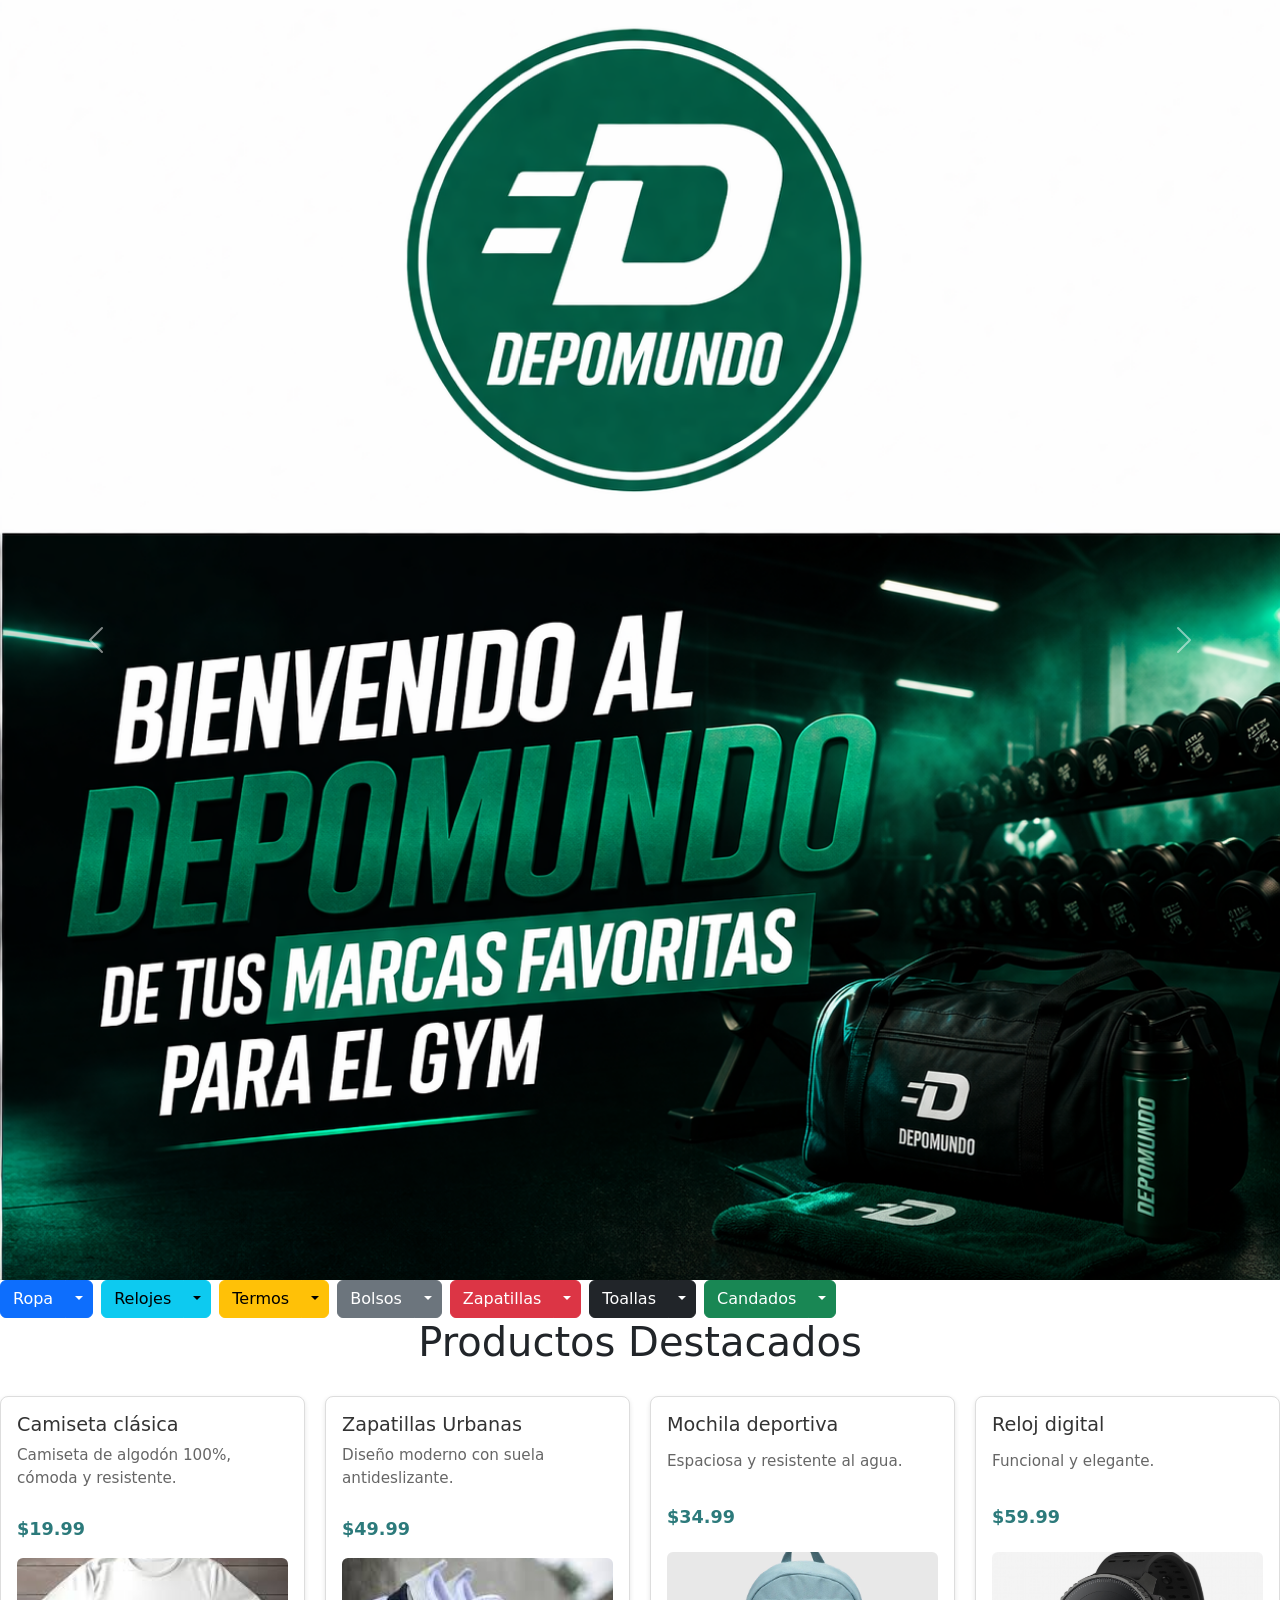
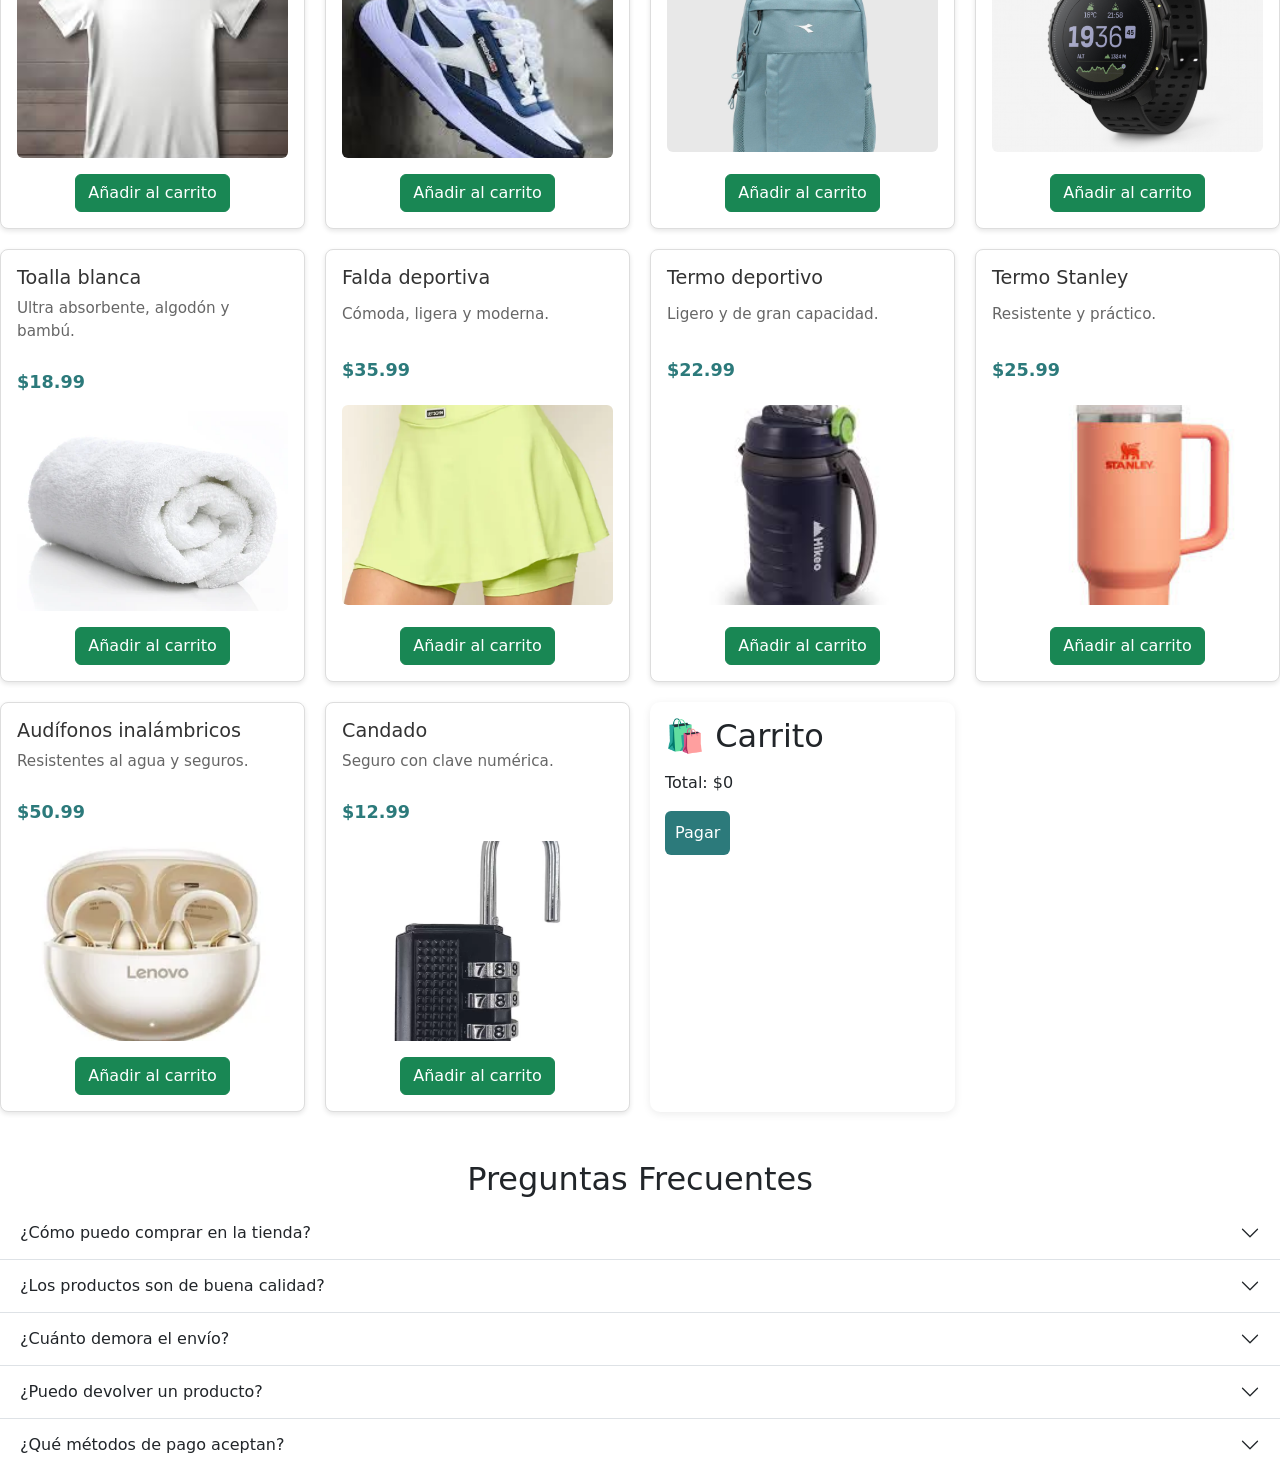
<file: indexTienda.html>
<!DOCTYPE html>

<html lang="es">
<head>
    <meta charset="UTF-8">
    <meta name="viewport" content="width=device-width, initial-scale=1.0">
    <title>Tienda Online</title>

<link rel="stylesheet" href="style.css">

<!-- Bootstrap -->
<link href="https://cdn.jsdelivr.net/npm/bootstrap@5.3.8/dist/css/bootstrap.min.css" rel="stylesheet">

</head>

<body>

<div id="carouselExample" class="carousel slide">
  <div class="carousel-inner">
    
    <div class="carousel-item active">
      <img src="Bienvenida.png" class="d-block w-100" alt="Bienvenida">
    </div>

    <div class="carousel-item">
      <img src="Publi1.jpg" class="d-block w-100" alt="Chico corriendo">
    </div>

    <div class="carousel-item">
      <img src="publi2.png" class="d-block w-100" alt="Marcas deportivas">
    </div>

    <div class="carousel-item">
      <img src="publi3.jpg" class="d-block w-100" alt="Descuentos">
    </div>

  </div>

  <button class="carousel-control-prev" type="button" data-bs-target="#carouselExample" data-bs-slide="prev">
    <span class="carousel-control-prev-icon"></span>
  </button>

  <button class="carousel-control-next" type="button" data-bs-target="#carouselExample" data-bs-slide="next">
    <span class="carousel-control-next-icon"></span>
  </button>
</div>

<div class="d-flex flex-wrap gap-2">

  <!-- Ropa deportiva -->
  <div class="btn-group">
    <button type="button" class="btn btn-primary">Ropa</button>
    <button type="button" class="btn btn-primary dropdown-toggle dropdown-toggle-split" data-bs-toggle="dropdown"></button>
    <ul class="dropdown-menu">
      <li><a class="dropdown-item" href="#">Poleras</a></li>
      <li><a class="dropdown-item" href="#">Shorts</a></li>
      <li><a class="dropdown-item" href="#">Chaquetas</a></li>
    </ul>
  </div>

  <!-- Relojes -->
  <div class="btn-group">
    <button type="button" class="btn btn-info">Relojes</button>
    <button type="button" class="btn btn-info dropdown-toggle dropdown-toggle-split" data-bs-toggle="dropdown"></button>
    <ul class="dropdown-menu">
      <li><a class="dropdown-item" href="#">Smartwatch</a></li>
      <li><a class="dropdown-item" href="#">Running</a></li>
      <li><a class="dropdown-item" href="#">Fitness</a></li>
    </ul>
  </div>

  <!-- Termos -->
  <div class="btn-group">
    <button type="button" class="btn btn-warning">Termos</button>
    <button type="button" class="btn btn-warning dropdown-toggle dropdown-toggle-split" data-bs-toggle="dropdown"></button>
    <ul class="dropdown-menu">
      <li><a class="dropdown-item" href="#">Acero inoxidable</a></li>
      <li><a class="dropdown-item" href="#">Botellas</a></li>
      <li><a class="dropdown-item" href="#">Shakers</a></li>
    </ul>
  </div>

  <!-- Bolsos -->
  <div class="btn-group">
    <button type="button" class="btn btn-secondary">Bolsos</button>
    <button type="button" class="btn btn-secondary dropdown-toggle dropdown-toggle-split" data-bs-toggle="dropdown"></button>
    <ul class="dropdown-menu">
      <li><a class="dropdown-item" href="#">Mochilas</a></li>
      <li><a class="dropdown-item" href="#">Bolsos deportivos</a></li>
      <li><a class="dropdown-item" href="#">Riñoneras</a></li>
    </ul>
  </div>

  <!-- Zapatillas -->
  <div class="btn-group">
    <button type="button" class="btn btn-danger">Zapatillas</button>
    <button type="button" class="btn btn-danger dropdown-toggle dropdown-toggle-split" data-bs-toggle="dropdown"></button>
    <ul class="dropdown-menu">
      <li><a class="dropdown-item" href="#">Running</a></li>
      <li><a class="dropdown-item" href="#">Training</a></li>
      <li><a class="dropdown-item" href="#">Outdoor</a></li>
    </ul>
  </div>

  <!-- Toallas -->
  <div class="btn-group">
    <button type="button" class="btn btn-dark">Toallas</button>
    <button type="button" class="btn btn-dark dropdown-toggle dropdown-toggle-split" data-bs-toggle="dropdown"></button>
    <ul class="dropdown-menu">
      <li><a class="dropdown-item" href="#">Microfibra</a></li>
      <li><a class="dropdown-item" href="#">Gym</a></li>
    </ul>
  </div>
  <!-- Candados -->
  <div class="btn-group">
    <button type="button" class="btn btn-success">Candados</button>
    <button type="button" class="btn btn-success dropdown-toggle dropdown-toggle-split" data-bs-toggle="dropdown"></button>
    <ul class="dropdown-menu">
      <li><a class="dropdown-item" href="#">Con clave</a></li>
      <li><a class="dropdown-item" href="#">Con llave</a></li>
    </ul>
  </div>

</div>

<h1>Productos Destacados</h1>

<div class="product-grid">

<div class="product-card">
    <h3>Camiseta clásica</h3>
    <p class="description">Camiseta de algodón 100%, cómoda y resistente.</p>
    <p class="price">$19.99</p>
    <img src="Camisa.jpg" alt="Camisa blanca">
  <div class="text-center mt-3">
        <button class="btn btn-success" onclick="addToCart('Camiseta clásica', 19.99)">
            Añadir al carrito
        </button>
    </div>
</div>

<div class="product-card">
    <h3>Zapatillas Urbanas</h3>
    <p class="description">Diseño moderno con suela antideslizante.</p>
    <p class="price">$49.99</p>
    <img src="Urbanas.jpg" alt="Zapatillas urbanas">

    <div class="text-center mt-3">
        <button class="btn btn-success" onclick="addToCart('Zapatillas Urbanas', 49.99)">
            Añadir al carrito
        </button>
    </div>
</div>

<div class="product-card">
    <h3>Mochila deportiva</h3>
    <p class="description">Espaciosa y resistente al agua.</p>
    <p class="price">$34.99</p>
    <img src="mochila.webp" alt="Mochila deportiva">
  <div class="text-center mt-3">
        <button class="btn btn-success" onclick="addToCart('Mochila deportiva', 34.99)">
            Añadir al carrito
        </button>
    </div>
</div>

<div class="product-card">
    <h3>Reloj digital</h3>
    <p class="description">Funcional y elegante.</p>
    <p class="price">$59.99</p>
    <img src="reloj.jpg" alt="Reloj digital">
   <div class="text-center mt-3">
        <button class="btn btn-success" onclick="addToCart('Reloj digital', 59.99)">
            Añadir al carrito
        </button>
    </div>
</div>

<div class="product-card">
    <h3>Toalla blanca</h3>
    <p class="description">Ultra absorbente, algodón y bambú.</p>
    <p class="price">$18.99</p>
    <img src="Toalla.webp" alt="Toalla">
    <div class="text-center mt-3">
        <button class="btn btn-success" onclick="addToCart('Toalla blanca', 18.99)">
            Añadir al carrito
        </button>
    </div>
</div>

<div class="product-card">
    <h3>Falda deportiva</h3>
    <p class="description">Cómoda, ligera y moderna.</p>
    <p class="price">$35.99</p>
    <img src="falda.webp" alt="Falda deportiva">
    <div class="text-center mt-3">
        <button class="btn btn-success" onclick="addToCart('Falda deportiva', 35.99)">
            Añadir al carrito
        </button>
    </div>
</div>

<div class="product-card">
    <h3>Termo deportivo</h3>
    <p class="description">Ligero y de gran capacidad.</p>
    <p class="price">$22.99</p>
    <img src="termoDepor.jpg" alt="Termo deportivo">
    <div class="text-center mt-3">
        <button class="btn btn-success" onclick="addToCart('Termo deportivo', 22.99)">
            Añadir al carrito
        </button>
    </div>
</div>

<div class="product-card">
    <h3>Termo Stanley</h3>
    <p class="description">Resistente y práctico.</p>
    <p class="price">$25.99</p>
    <img src="Stanley.jpg" alt="Termo Stanley">
    <div class="text-center mt-3">
        <button class="btn btn-success" onclick="addToCart('Termo Stanley', 25.99)">
            Añadir al carrito
        </button>
    </div>
</div>

<div class="product-card">
    <h3>Audífonos inalámbricos</h3>
    <p class="description">Resistentes al agua y seguros.</p>
    <p class="price">$50.99</p>
    <img src="Audifonos.webp" alt="Audífonos inalámbricos">
    <div class="text-center mt-3">
        <button class="btn btn-success" onclick="addToCart('Audifonos inalámbricos', 50.99)">
            Añadir al carrito
        </button>
    </div>
</div>

<div class="product-card">
    <h3>Candado</h3>
    <p class="description">Seguro con clave numérica.</p>
    <p class="price">$12.99</p>
    <img src="candado.webp" alt="Candado">
    <div class="text-center mt-3">
        <button class="btn btn-success" onclick="addToCart('Candado', 12.99)">
            Añadir al carrito
        </button>
    </div>
</div>

 <div class="cart">
    <!-- Sección del carrito -->

      <h2>🛍 Carrito</h2>
      <!-- Título del carrito -->

      <ul id="cart-list"></ul>
      <!-- Lista vacía donde JS insertará productos -->

      <p id="total">Total: $0</p>
      <!-- Muestra el total calculado -->

      <button onclick="openPayment()">
      <!-- Abre el modal de pago -->

        Pagar
      </button>

    </div>

</div>

<div id="payment-modal" class="modal">
  <!-- Ventana emergente de pago -->

    <div class="modal-content">
    <!-- Caja del modal -->

      <h3>💳 Pago simulado</h3>
      <!-- Título del pago -->

      <input id="card-number" placeholder="Número tarjeta">
      <!-- Input número de tarjeta -->

      <input id="card-name" placeholder="Titular">
      <!-- Input nombre del titular -->

      <input id="card-exp" placeholder="MM/AA">
      <!-- Fecha de expiración -->

      <input id="card-cvv" placeholder="CVV">
      <!-- Código de seguridad -->

      <button onclick="processPayment()">
      <!-- Botón que procesa el pago -->

        Confirmar pago
      </button>

      <button onclick="closePayment()">
      <!-- Botón para cerrar modal -->

        Cancelar
      </button>

      <p id="payment-status"></p>
      <!-- Mensaje de estado del pago -->

    </div>

  </div>

 

  <script src="script.js"></script>
  <!-- Conecta la lógica JavaScript -->



<h2 class="mt-5 text-center">Preguntas Frecuentes</h2>

<script src="https://cdn.jsdelivr.net/npm/bootstrap@5.3.8/dist/js/bootstrap.bundle.min.js"></script>


<div class="accordion accordion-flush" id="accordionFlushExample">

  <div class="accordion-item">
    <h2 class="accordion-header">
      <button class="accordion-button collapsed" type="button" data-bs-toggle="collapse" data-bs-target="#flush-collapseOne">
        ¿Cómo puedo comprar en la tienda?
      </button>
    </h2>
    <div id="flush-collapseOne" class="accordion-collapse collapse" data-bs-parent="#accordionFlushExample">
      <div class="accordion-body">
        Solo debes seleccionar un producto y hacer clic en "Añadir al carrito". Luego completas tus datos para finalizar la compra.
      </div>
    </div>
  </div>

  <div class="accordion-item">
    <h2 class="accordion-header">
      <button class="accordion-button collapsed" type="button" data-bs-toggle="collapse" data-bs-target="#flush-collapseTwo">
        ¿Los productos son de buena calidad?
      </button>
    </h2>
    <div id="flush-collapseTwo" class="accordion-collapse collapse" data-bs-parent="#accordionFlushExample">
      <div class="accordion-body">
        Sí, todos nuestros productos pasan controles de calidad para asegurar durabilidad y buen rendimiento.
      </div>
    </div>
  </div>

  <div class="accordion-item">
    <h2 class="accordion-header">
      <button class="accordion-button collapsed" type="button" data-bs-toggle="collapse" data-bs-target="#flush-collapseThree">
        ¿Cuánto demora el envío?
      </button>
    </h2>
    <div id="flush-collapseThree" class="accordion-collapse collapse" data-bs-parent="#accordionFlushExample">
      <div class="accordion-body">
        El envío tarda entre 2 y 5 días hábiles dependiendo de tu ubicación.
      </div>
    </div>
  </div>

  <div class="accordion-item">
    <h2 class="accordion-header">
      <button class="accordion-button collapsed" type="button" data-bs-toggle="collapse" data-bs-target="#flush-collapseFour">
        ¿Puedo devolver un producto?
      </button>
    </h2>
    <div id="flush-collapseFour" class="accordion-collapse collapse" data-bs-parent="#accordionFlushExample">
      <div class="accordion-body">
        Sí, puedes solicitar devolución dentro de los primeros 10 días si el producto está en buen estado.
      </div>
    </div>
  </div>

  <div class="accordion-item">
    <h2 class="accordion-header">
      <button class="accordion-button collapsed" type="button" data-bs-toggle="collapse" data-bs-target="#flush-collapseFive">
        ¿Qué métodos de pago aceptan?
      </button>
    </h2>
    <div id="flush-collapseFive" class="accordion-collapse collapse" data-bs-parent="#accordionFlushExample">
      <div class="accordion-body">
        Aceptamos tarjetas de crédito, débito y transferencias bancarias.
      </div>
    </div>
  </div>

</div>


</body>
</html>
</file>
<file: style.css>
body {
font-family: Arial, sans-serif;
margin: 40px;
background-color: #f8f8f8;
}

h1 {
text-align: center;
color: #333;
}

.carouselExample {
    max-width: 900px;   /* ancho del carrusel */
    margin: 0 auto;       /* lo centra */
  }

.carouselExample .carousel-item img {
    height: 350px;      /* alto de las imágenes */
    object-fit: cover;  /* evita deformación */
  }


  
.product-grid {
display: grid;
grid-template-columns: repeat(auto-fill, minmax(250px, 1fr));
gap: 20px;
margin-top: 30px;
}

/* CLAVE: estructura uniforme */
.product-card {
background-color: #fff;
border: 1px solid #ddd;
border-radius: 8px;
padding: 16px;
box-shadow: 0 2px 5px rgba(0, 0, 0, 0.1);
transition: transform 0.2s;


display: flex;
flex-direction: column;
justify-content: space-between;


}

.product-card:hover {
transform: translateY(-5px);
}

.product-card h3 {
margin-top: 0;
font-size: 1.2em;
color: #333;
}

.product-card .description {
font-size: 0.95em;
color: #666;
}

.product-card .price {
font-weight: bold;
color: #2c7a7b;
font-size: 1.1em;
margin-top: 10px;
}

/* IMÁGENES IGUALES */
.product-card img {
width: 100%;
height: 200px;
object-fit: cover;
border-radius: 6px;
}

/*  BOTÓN SIEMPRE ABAJO Y CENTRADO */
.product-card .text-center {
margin-top: auto;
}


/* CARRITO*/
.cart {
    flex: 1;
    /* ocupa menos espacio */
  
    background: white;
    /* fondo blanco */
  
    padding: 15px;
    /* espacio interno */
  
    border-radius: 10px;
    /* bordes redondeados */
  
    box-shadow: 0 2px 8px rgba(0,0,0,0.08);
    /* sombra */
  }
  
  /* lista del carrito */
  
  #cart-list {
    list-style: none;
    /* sin viñetas */
  
    padding: 0;
    /* sin espacio */
  }
  
  /* cada item */
  
  #cart-list li {
    display: flex;
    /* en fila */
  
    justify-content: space-between;
    /* separa elementos */
  
    margin-bottom: 10px;
    /* espacio inferior */
  }

  .cart button {
    background-color: #2c7a7b;
    color: white;
    border: none;
    padding: 10px;
    border-radius: 6px;
    cursor: pointer;
}

.cart button:hover {
    background-color: #2c7a7b;
}


  /* ===== MODAL ===== */
 .modal {
    display: none;
    /* oculto por defecto */
  
    position: fixed;
    /* encima de todo */
  
    inset: 0;
    /* ocupa toda la pantalla */
  
    background: rgba(0,0,0,0.5);
    /* fondo oscuro transparente */
    margin: 100px auto;
  }
  
  /* caja del modal */
  
  .modal-content {
    background: white;
    /* fondo blanco */
  
    width: 300px;
    /* ancho fijo */
  
    margin: 100px auto;
    /* centrado */
  
    padding: 20px;
    /* espacio interno */
  
    border-radius: 10px;
    /* bordes suaves */
  }
  
  /* inputs */
  
  .modal-content input {
    width: 100%;
    /* ocupan todo el ancho */
  
    margin: 5px 0;
    /* espacio vertical */
  
    padding: 8px;
    /* tamaño interno */
  
    border: 1px solid #ddd;
    /* borde suave */
  
    border-radius: 6px;
    /* bordes redondeados */
  }


  .modal-button {
    margin-top: 10px;
    /* separación superior */
  
    padding: 8px;
    /* tamaño interno */
  
    background: #2c7b70;
    /* color principal */
  
    color: white;
    /* texto blanco */
  
    border: none;
    /* sin borde */
  
    border-radius: 6px;
    /* bordes suaves */
  
    cursor: pointer;
    /* mano al pasar */
  }
  
  .modal-button:hover {
   transform: translateY(-5px);
  }
</file>
